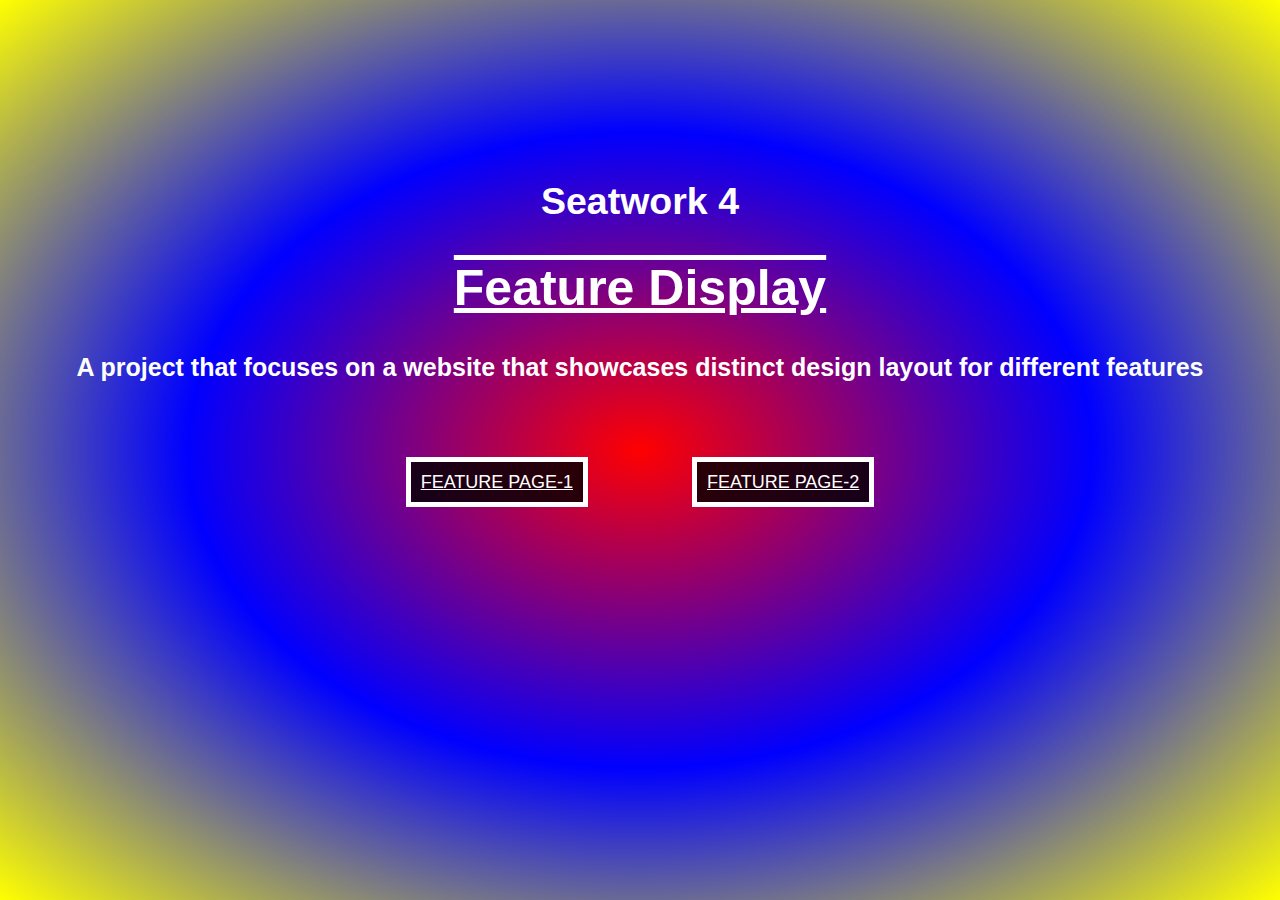
<file: index.html>
<!DOCTYPE html>
<html lang="en">
<head>
    <meta charset="UTF-8">
    <meta name="viewport" content="width=device-width, initial-scale=1.0">
    <title>Homepage</title>
    <link rel="stylesheet" href="./assets/css/style.css">
</head>
<body>
    <br><br><br><br><br>
    <br><br><br><br><br>
    <h3>Seatwork 4</h3>
    <br><br>
    <h1>Feature Display</h1>
    <br><br>
    <p>A project that focuses on a website that showcases distinct design layout for different features</p>
    <br><br><br><br><br>
    <a href="./pages/feature-page1/index.html">FEATURE PAGE-1</a>
    <a href="./pages/feature-page2/index.html">FEATURE PAGE-2</a>
</body>
</html>
</file>
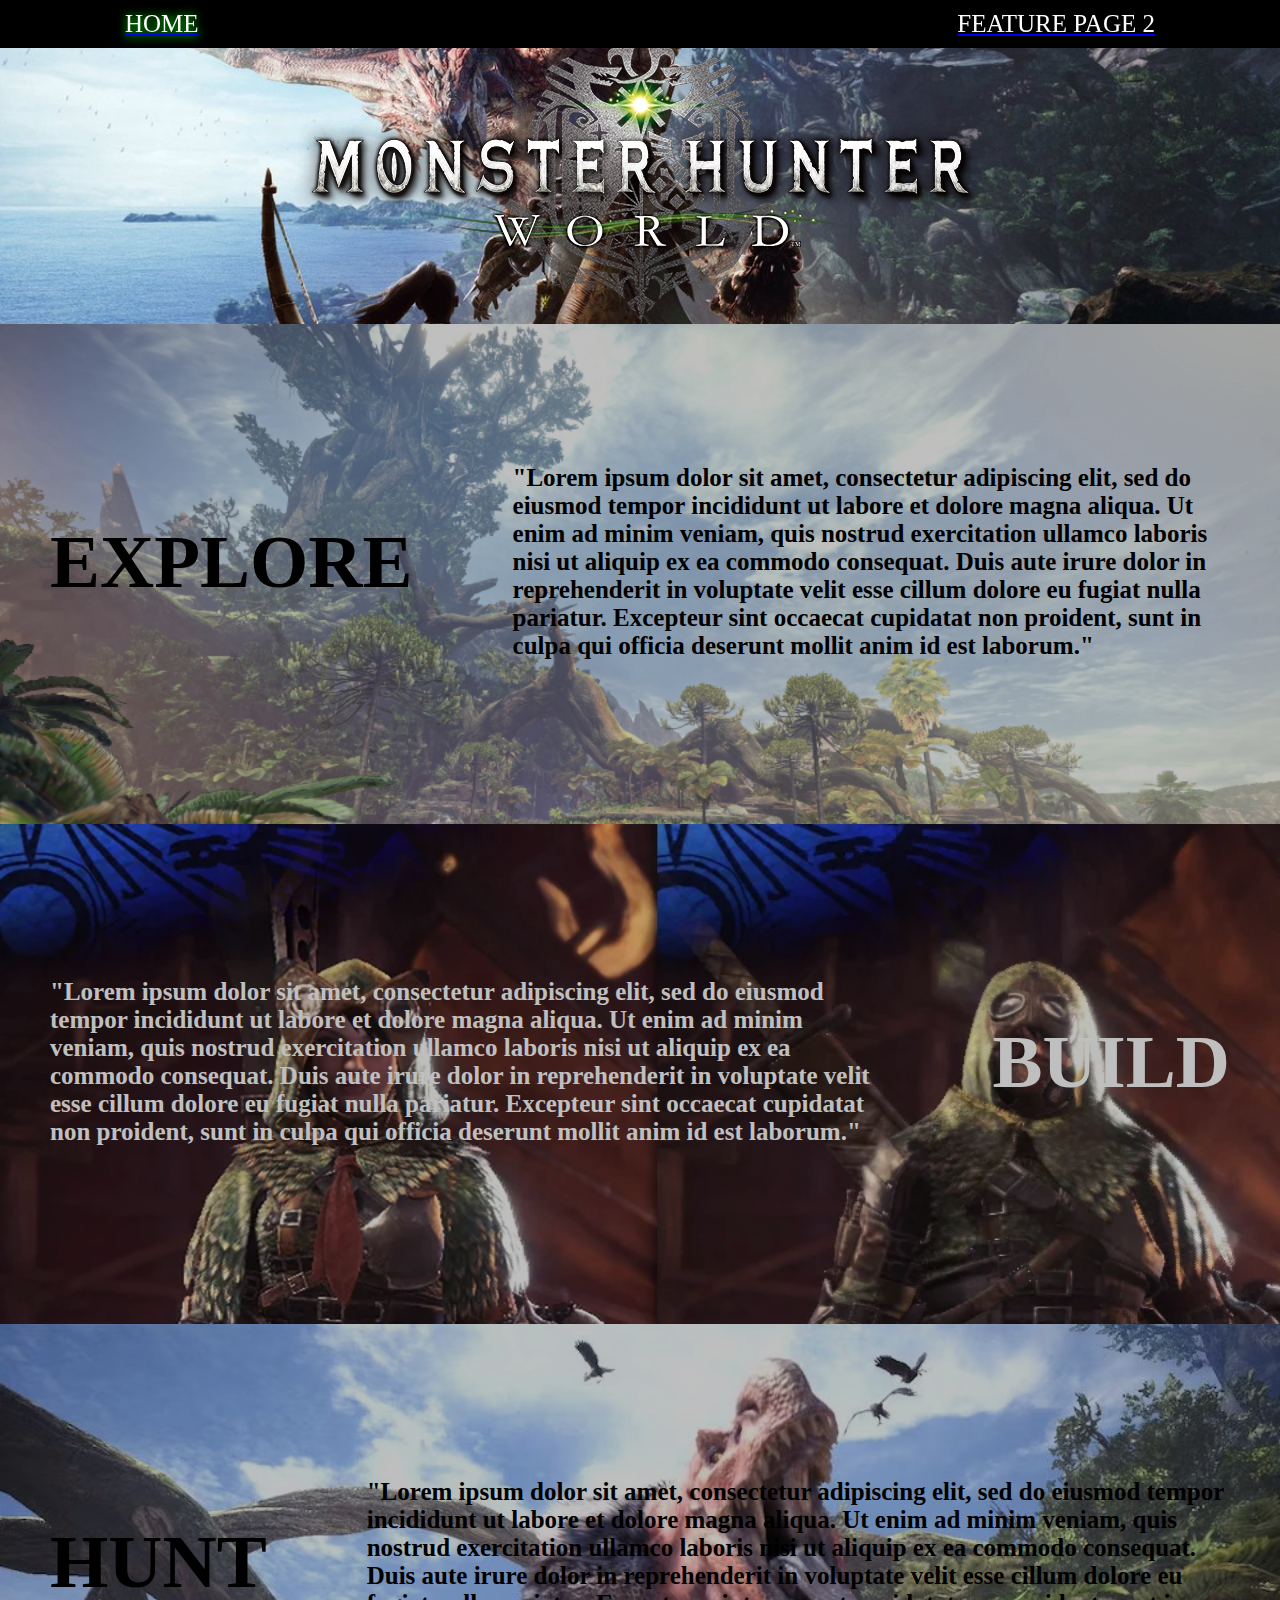
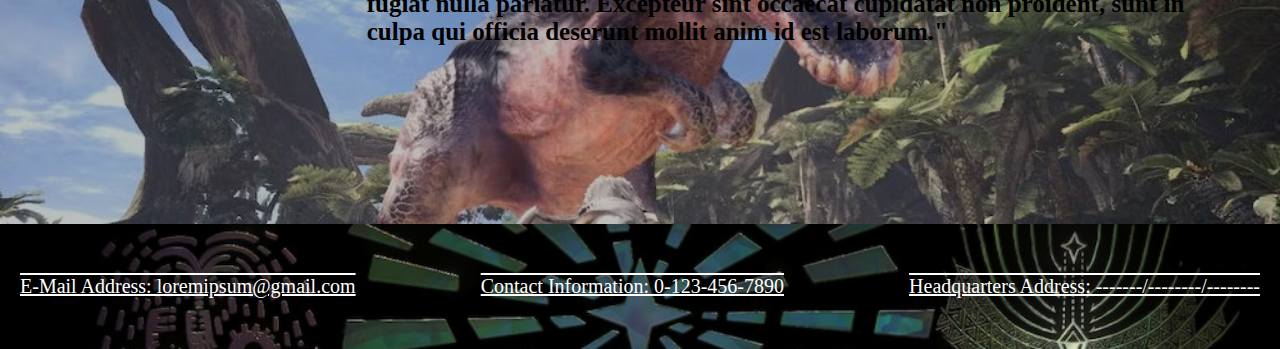
<file: pages/feature-page1/index.html>
<!DOCTYPE html>
<html lang="en">
<head>
    <meta charset="UTF-8">
    <meta name="viewport" content="width=device-width, initial-scale=1.0">
    <title>Feature Page 1</title>
    <link rel="stylesheet" href="./assets/css/style.css">
</head>
<body>
    <header>
        <a href="../../index.html"><p>HOME</p></a><a href="../feature-page2/index.html"><p>FEATURE PAGE 2</p></a>
    </header>
    <section class="logo">
        <img src="./assets/img/feature-logo.png" alt="">
    </section>
    <section class="left1">
        <h1>EXPLORE</h1>
        <p>"Lorem ipsum dolor sit amet, consectetur adipiscing elit, sed do eiusmod tempor incididunt ut labore et dolore magna aliqua.
            Ut enim ad minim veniam, quis nostrud exercitation ullamco laboris nisi ut aliquip ex ea commodo consequat.
            Duis aute irure dolor in reprehenderit in voluptate velit esse cillum dolore eu fugiat nulla pariatur.
            Excepteur sint occaecat cupidatat non proident, sunt in culpa qui officia deserunt mollit anim id est laborum."
        </p>
    </section>
    <section class="right">
        <p>"Lorem ipsum dolor sit amet, consectetur adipiscing elit, sed do eiusmod tempor incididunt ut labore et dolore magna aliqua.
            Ut enim ad minim veniam, quis nostrud exercitation ullamco laboris nisi ut aliquip ex ea commodo consequat.
            Duis aute irure dolor in reprehenderit in voluptate velit esse cillum dolore eu fugiat nulla pariatur.
            Excepteur sint occaecat cupidatat non proident, sunt in culpa qui officia deserunt mollit anim id est laborum."
        </p>
        <h1>BUILD</h1>
    </section>
    <section class="left2">
        <h1>HUNT</h1>
        <p>"Lorem ipsum dolor sit amet, consectetur adipiscing elit, sed do eiusmod tempor incididunt ut labore et dolore magna aliqua.
            Ut enim ad minim veniam, quis nostrud exercitation ullamco laboris nisi ut aliquip ex ea commodo consequat.
            Duis aute irure dolor in reprehenderit in voluptate velit esse cillum dolore eu fugiat nulla pariatur.
            Excepteur sint occaecat cupidatat non proident, sunt in culpa qui officia deserunt mollit anim id est laborum."
        </p>
    </section>
    <footer>
        <p>E-Mail Address: loremipsum@gmail.com</p>
        <p>Contact Information: 0-123-456-7890</p>
        <p>Headquarters Address: -------/--------/--------</p>
    </footer>
</body>
</html>
</file>
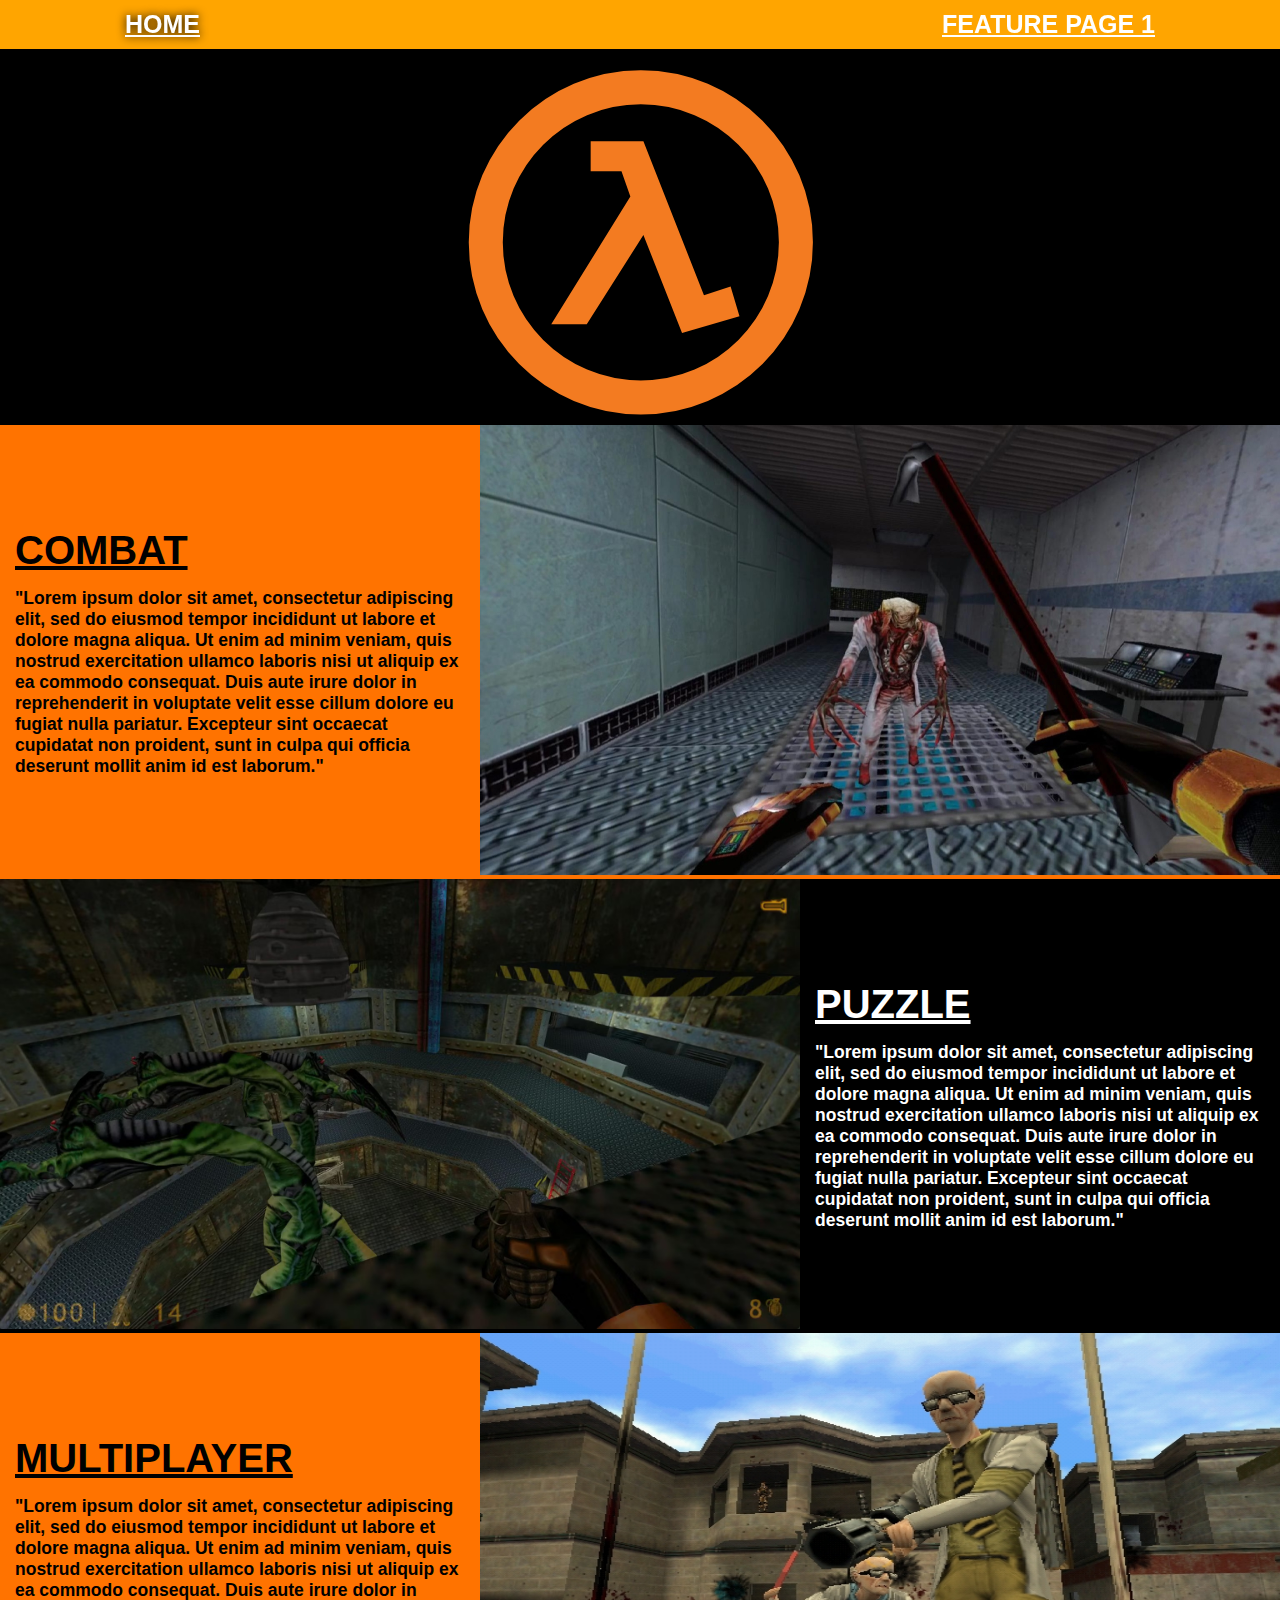
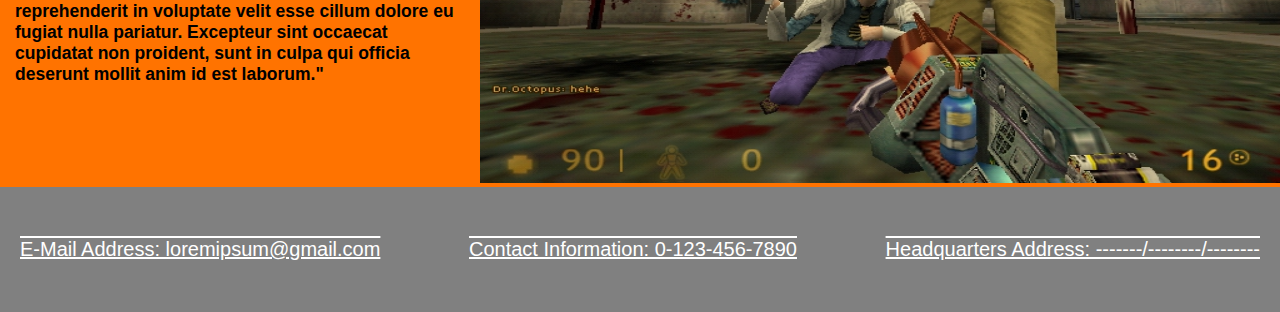
<file: pages/feature-page2/index.html>
<!DOCTYPE html>
<html lang="en">
<head>
    <meta charset="UTF-8">
    <meta name="viewport" content="width=device-width, initial-scale=1.0">
    <title>Document</title>
    <link rel="stylesheet" href="./assets/css/style.css">
</head>
<body>
    <header>
        <a href="../../index.html">HOME</a><a href="../feature-page1/index.html">FEATURE PAGE 1</a>
    </header>
    <section class="logo">
        <img src="./assets/img/lambda-logo.png" alt="">
    </section>
    <section class="left1">
        <div class="one">
            <h1>COMBAT</h1>
            <p>"Lorem ipsum dolor sit amet, consectetur adipiscing elit, sed do eiusmod tempor incididunt ut labore et dolore magna aliqua.
                Ut enim ad minim veniam, quis nostrud exercitation ullamco laboris nisi ut aliquip ex ea commodo consequat.
                Duis aute irure dolor in reprehenderit in voluptate velit esse cillum dolore eu fugiat nulla pariatur.
                Excepteur sint occaecat cupidatat non proident, sunt in culpa qui officia deserunt mollit anim id est laborum."
            </p>
        </div>
        <div class="two">
            <img src="./assets/img/one-left-image.jpg" alt="">
        </div>
    </section>
    <section class="right">
        <div class="one">
            <img src="./assets/img/right-image.jpg" alt="">
        </div>
        <div class="two">
            <h1>PUZZLE</h1>
            <p>"Lorem ipsum dolor sit amet, consectetur adipiscing elit, sed do eiusmod tempor incididunt ut labore et dolore magna aliqua.
                Ut enim ad minim veniam, quis nostrud exercitation ullamco laboris nisi ut aliquip ex ea commodo consequat.
                Duis aute irure dolor in reprehenderit in voluptate velit esse cillum dolore eu fugiat nulla pariatur.
                Excepteur sint occaecat cupidatat non proident, sunt in culpa qui officia deserunt mollit anim id est laborum."
            </p>
        </div>
    </section>
    <section class="left2">
        <div class="one">
            <h1>MULTIPLAYER</h1>
            <p>"Lorem ipsum dolor sit amet, consectetur adipiscing elit, sed do eiusmod tempor incididunt ut labore et dolore magna aliqua.
                Ut enim ad minim veniam, quis nostrud exercitation ullamco laboris nisi ut aliquip ex ea commodo consequat.
                Duis aute irure dolor in reprehenderit in voluptate velit esse cillum dolore eu fugiat nulla pariatur.
                Excepteur sint occaecat cupidatat non proident, sunt in culpa qui officia deserunt mollit anim id est laborum."
            </p>
        </div>
        <div class="two">
            <img src="./assets/img/two-left-image.jpg" alt="">
        </div>
    </section>
    <footer>
        <p>E-Mail Address: loremipsum@gmail.com</p>
        <p>Contact Information: 0-123-456-7890</p>
        <p>Headquarters Address: -------/--------/--------</p>
    </footer>
</body>
</html>
</file>
<file: assets/css/style.css>
* {
    padding: 0;
    margin: 0;
}

body{
    background-image: radial-gradient(red, blue, yellow);
    background-attachment: fixed;
    text-align: center;
    & h1, h3, p{
        color: white;
        font-weight: bolder;
        font-family: 'Gill Sans', 'Gill Sans MT', Calibri, 'Trebuchet MS', sans-serif;
    }
    & h1{
        font-size: 50px;
        text-decoration: overline underline;
    }
    & h3{
        font-size: 37.5px;
    }
    & p{
        font-size: 25px;
    }
    & a {
        font-family:Verdana, Geneva, Tahoma, sans-serif;
        font-size: large;
        color: white;
        margin: 50px;
        border: 5px solid white;
        background-color: rgba(0, 0, 0, 0.808);
        padding: 10px;
        transition: .25s ease-in-out;
        &:hover{
            background-color: brown;
        }
    }
}
</file>
<file: pages/feature-page1/assets/css/style.css>
* {
    padding: 0;
    margin: 0;
}

body{
    background-color: black;
}

header {
    display: flex;
    justify-content: space-between;
    align-items: center;
    position: fixed;
    width: 100%;
    background-color: rgb(0, 0, 0);
    z-index: 999;
    & p{
        color: white;
        font-size: 25px;
        padding: 10px;
        padding-left: 125px;
        padding-right: 125px;
        transition: .25s ease-in-out;
        &:hover{
            text-shadow: 0 0 10px rgb(0, 255, 0);
        }
    }
}

section.logo{
    display: flex;
    align-items: flex-end;
    justify-content: center;
    background-image: url(../img/background-logo.jpg);
    background-repeat: no-repeat;
    background-size: cover;
    background-position: center;
}

section.left1{
    display: flex;
    justify-content: space-between;
    align-items: center;
    background-image: url(../img/left-image.jpg);
    background-repeat: no-repeat;
    background-size: cover;
    background-position: top;
    height: 500px;
    opacity: 75%;
    & h1, p{
        margin: 50px;
        color: black;
        margin-top: 25px;
        font-weight: bold;
    }
    & h1{
        font-size: 75px;
    }
    & p{
        font-size: 25px;
    }
}

section.right{
    display: flex;
    justify-content: space-between;
    align-items: center;
    background-image: url(../img/right-image.jpg);
    background-repeat: no-repeat;
    background-size: cover;
    height: 500px;
    opacity: 75%;
    & h1, p{
        margin: 50px;
        color: white;
        margin-top: 25px;
        font-weight: bold;
    }
    & h1{
        font-size: 75px;
    }
    & p{
        font-size: 25px;
    }
}

section.left2{
    display: flex;
    justify-content: space-between;
    align-items: center;
    background-image: url(../img/2left-image.jpg);
    background-repeat: no-repeat;
    background-size: cover;
    opacity: 75%;

    height: 500px;
    & h1, p{
        margin: 50px;
        color: black;
        margin-top: 25px;
        font-weight: bold;
    }
    & h1{
        font-size: 75px;
    }
    & p{
        font-size: 25px;
    }
}

footer{
    display: flex;
    justify-content: space-between;
    align-items: center;
    height: 125px;
    background-image: url(../img/loading-screen.jpg);
    background-repeat: no-repeat;
    background-size: cover;
    & p{
        color: white;
        margin: 20px;
        font-size: 20px;
        text-decoration: underline overline;
    }
}
</file>
<file: pages/feature-page2/assets/css/style.css>
* {
    padding: 0;
    margin: 0;
}

body{
    background-color: black;
}

header {
    display: flex;
    justify-content: space-between;
    align-items: center;
    position: fixed;
    width: 100%;
    background-color: orange;
    z-index: 999;
    & a{
        color: white;
        font-size: 25px;
        font-family: Arial, Helvetica, sans-serif;
        padding: 10px;
        padding-left: 125px;
        padding-right: 125px;
        transition: .25s ease-in-out;
        font-weight: bolder;
        &:hover{
            text-shadow: 0 0 10px rgb(0, 0, 0);
        }
    }
}

section.logo{
    display: flex;
    align-items: flex-end;
    justify-content: center;
    & img{
        margin-top: 60px;
    }
}

section.left1{
    display: flex;
    justify-content: space-between;
    align-items: center;
    background-color: rgb(255, 115, 0);
}

section.left1 .one{
    & h1, p{
        color: black;
        font-family: Arial, Helvetica, sans-serif;
        font-weight: bold;
        margin: 15px;
    }
    & h1{
        font-size: 40px;
        text-decoration: underline;
    }
    & p{
        font-size: 17.5px;
    }
}

section.left1 .two{
    & img{
        width: 800px;
        height: 450px;
    }
}

section.right{
    display: flex;
    justify-content: space-between;
    align-items: center;
    background-color: rgb(0, 0, 0);
}

section.right .one{
    & img{
        width: 800px;
        height: 450px;
    }
}

section.right .two{
    & h1, p{
        color: white;
        font-family: Arial, Helvetica, sans-serif;
        font-weight: bold;
        margin: 15px;
    }
    & h1{
        font-size: 40px;
        text-decoration: underline;
    }
    & p{
        font-size: 17.5px;
    }
}

section.left2{
    display: flex;
    justify-content: space-between;
    align-items: center;
    background-color: rgb(255, 115, 0);
}

section.left2 .one{
    & h1, p{
        color: black;
        font-family: Arial, Helvetica, sans-serif;
        font-weight: bold;
        margin: 15px;
    }
    & h1{
        font-size: 40px;
        text-decoration: underline;
    }
    & p{
        font-size: 17.5px;
    }
}

section.left2 .two{
    & img{
        width: 800px;
        height: 450px;
    }
}

footer{
    display: flex;
    justify-content: space-between;
    align-items: center;
    height: 125px;
    background-color: gray;
    & p{
        color: white;
        margin: 20px;
        font-size: 20px;
        text-decoration: underline overline;
        font-family: Arial, Helvetica, sans-serif;
    }
}
</file>
